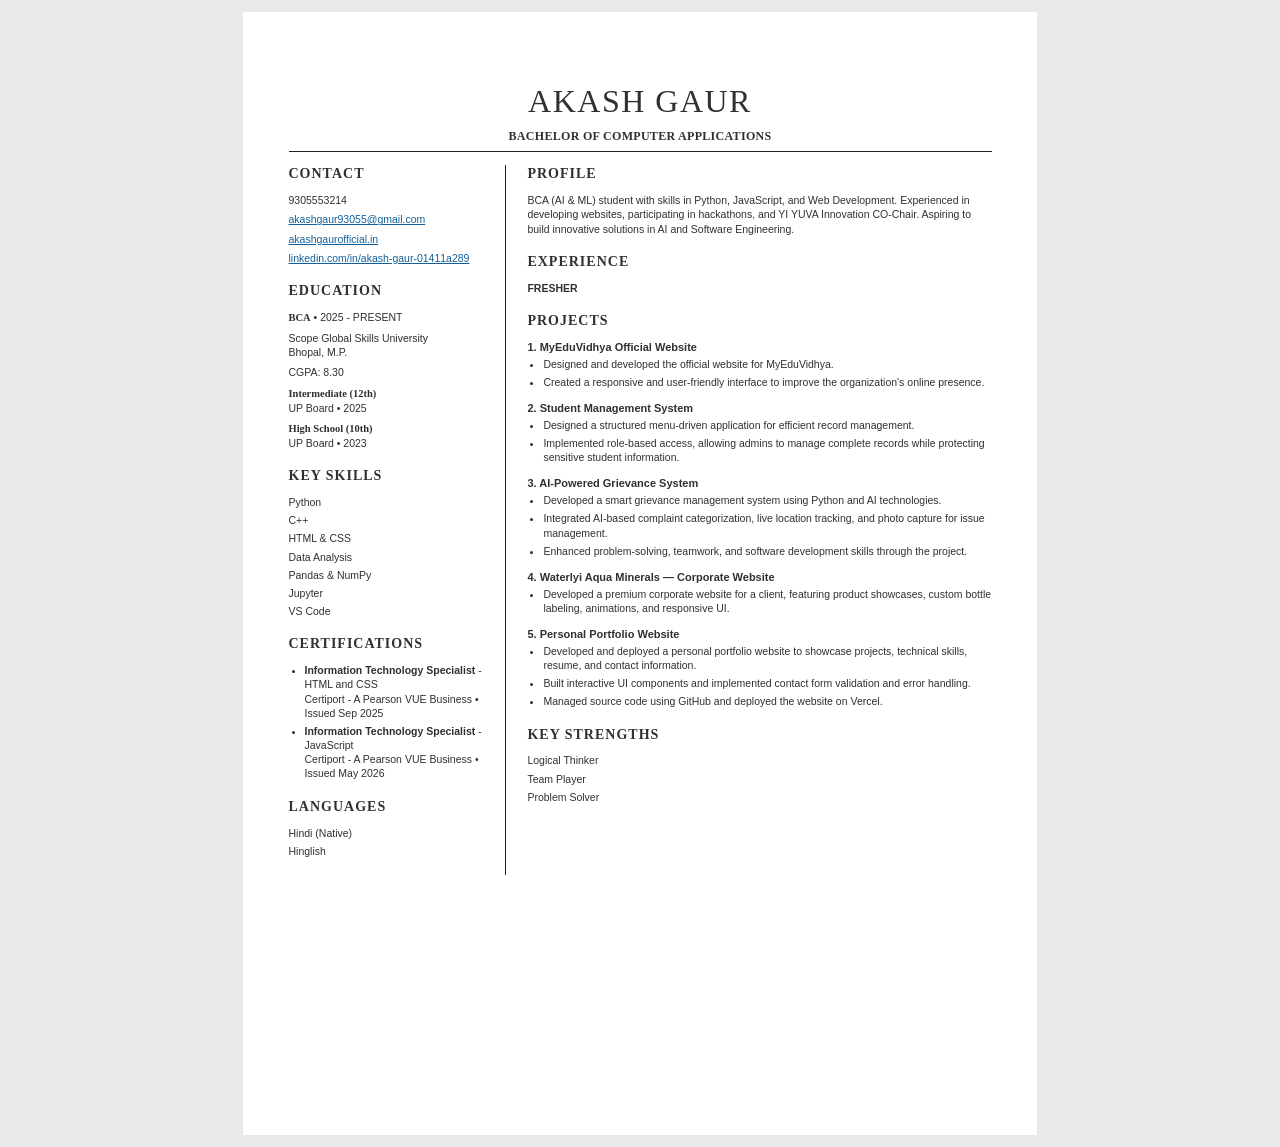
<file: resume.html>
<!doctype html>
<html lang="en">
<head>
  <meta charset="utf-8">
  <meta name="viewport" content="width=device-width, initial-scale=1">
  <title>Akash Gaur - Resume</title>
  <style>
    @page { size: A4; margin: 0; }
    * { box-sizing: border-box; }
    body {
      margin: 0;
      background: #e9e9e9;
      color: #303030;
      font-family: Arial, Helvetica, sans-serif;
      font-size: 10.5px;
      line-height: 1.35;
    }
    .page {
      width: 210mm;
      min-height: 297mm;
      margin: 12px auto;
      padding: 18mm 12mm 15mm;
      background: #fff;
    }
    header {
      text-align: center;
      border-bottom: 1px solid #222;
      padding-bottom: 7px;
      margin-bottom: 13px;
    }
    h1 {
      margin: 0;
      font-family: Georgia, "Times New Roman", serif;
      font-size: 32px;
      font-weight: 400;
      letter-spacing: 1.5px;
    }
    .subtitle {
      margin-top: 5px;
      font-family: Georgia, "Times New Roman", serif;
      font-size: 12px;
      font-weight: 700;
      letter-spacing: .3px;
    }
    .columns {
      display: grid;
      grid-template-columns: 31% 1fr;
      gap: 20px;
    }
    aside {
      border-right: 1px solid #222;
      padding-right: 15px;
    }
    main { padding-left: 1px; }
    section { margin-bottom: 17px; }
    h2 {
      margin: 0 0 9px;
      font-family: Georgia, "Times New Roman", serif;
      font-size: 14px;
      letter-spacing: 1px;
      font-weight: 700;
    }
    p { margin: 0 0 6px; }
    a { color: #12609b; text-decoration: underline; overflow-wrap: anywhere; }
    .contact p { margin-bottom: 5px; }
    .label {
      font-weight: 700;
      font-family: Georgia, "Times New Roman", serif;
    }
    ul { margin: 0; padding-left: 16px; }
    li { margin-bottom: 4px; }
    .skill-list, .language-list, .strength-list {
      list-style: none;
      padding-left: 0;
    }
    .skill-list li, .language-list li, .strength-list li { margin-bottom: 4px; }
    .project { margin-bottom: 12px; }
    .project-title { margin-bottom: 2px; }
    .project-title strong { font-size: 11px; }
    .project ul { margin-top: 2px; }
    .muted { color: #555; }
    @media print {
      body { background: #fff; }
      .page { margin: 0; }
    }
  </style>
</head>
<body>
  <div class="page">
    <header>
      <h1>AKASH GAUR</h1>
      <div class="subtitle">BACHELOR OF COMPUTER APPLICATIONS</div>
    </header>

    <div class="columns">
      <aside>
        <section class="contact">
          <h2>CONTACT</h2>
          <p>9305553214</p>
          <p><a href="mailto:akashgaur93055@gmail.com">akashgaur93055@gmail.com</a></p>
          <p><a href="https://www.akashgaurofficial.in/">akashgaurofficial.in</a></p>
          <p><a href="https://www.linkedin.com/in/akash-gaur-01411a289">linkedin.com/in/akash-gaur-01411a289</a></p>
        </section>

        <section>
          <h2>EDUCATION</h2>
          <p><span class="label">BCA</span> &bull; 2025 - PRESENT</p>
          <p>Scope Global Skills University<br>Bhopal, M.P.</p>
          <p>CGPA: 8.30</p>
          <p><span class="label">Intermediate (12th)</span><br>UP Board &bull; 2025</p>
          <p><span class="label">High School (10th)</span><br>UP Board &bull; 2023</p>
        </section>

        <section>
          <h2>KEY SKILLS</h2>
          <ul class="skill-list">
            <li>Python</li>
            <li>C++</li>
            <li>HTML &amp; CSS</li>
            <li>Data Analysis</li>
            <li>Pandas &amp; NumPy</li>
            <li>Jupyter</li>
            <li>VS Code</li>
          </ul>
        </section>

        <section>
          <h2>CERTIFICATIONS</h2>
          <ul>
            <li><strong>Information Technology Specialist</strong> - HTML and CSS<br>Certiport - A Pearson VUE Business &bull; Issued Sep 2025</li>
            <li><strong>Information Technology Specialist</strong> - JavaScript<br>Certiport - A Pearson VUE Business &bull; Issued May 2026</li>
          </ul>
        </section>

        <section>
          <h2>LANGUAGES</h2>
          <ul class="language-list">
            <li>Hindi (Native)</li>
            <li>Hinglish</li>
          </ul>
        </section>
      </aside>

      <main>
        <section>
          <h2>PROFILE</h2>
          <p>BCA (AI &amp; ML) student with skills in Python, JavaScript, and Web Development. Experienced in developing websites, participating in hackathons, and YI YUVA Innovation CO-Chair. Aspiring to build innovative solutions in AI and Software Engineering.</p>
        </section>

        <section>
          <h2>EXPERIENCE</h2>
          <p><strong>FRESHER</strong></p>
        </section>

        <section>
          <h2>PROJECTS</h2>
          <div class="project">
            <p class="project-title"><strong>1. MyEduVidhya Official Website</strong></p>
            <ul>
              <li>Designed and developed the official website for MyEduVidhya.</li>
              <li>Created a responsive and user-friendly interface to improve the organization's online presence.</li>
            </ul>
          </div>
          <div class="project">
            <p class="project-title"><strong>2. Student Management System</strong></p>
            <ul>
              <li>Designed a structured menu-driven application for efficient record management.</li>
              <li>Implemented role-based access, allowing admins to manage complete records while protecting sensitive student information.</li>
            </ul>
          </div>
          <div class="project">
            <p class="project-title"><strong>3. AI-Powered Grievance System</strong></p>
            <ul>
              <li>Developed a smart grievance management system using Python and AI technologies.</li>
              <li>Integrated AI-based complaint categorization, live location tracking, and photo capture for issue management.</li>
              <li>Enhanced problem-solving, teamwork, and software development skills through the project.</li>
            </ul>
          </div>
          <div class="project">
            <p class="project-title"><strong>4. Waterlyi Aqua Minerals &mdash; Corporate Website</strong></p>
            <ul>
              <li>Developed a premium corporate website for a client, featuring product showcases, custom bottle labeling, animations, and responsive UI.</li>
            </ul>
          </div>
          <div class="project">
            <p class="project-title"><strong>5. Personal Portfolio Website</strong></p>
            <ul>
              <li>Developed and deployed a personal portfolio website to showcase projects, technical skills, resume, and contact information.</li>
              <li>Built interactive UI components and implemented contact form validation and error handling.</li>
              <li>Managed source code using GitHub and deployed the website on Vercel.</li>
            </ul>
          </div>
        </section>

        <section>
          <h2>KEY STRENGTHS</h2>
          <ul class="strength-list">
            <li>Logical Thinker</li>
            <li>Team Player</li>
            <li>Problem Solver</li>
          </ul>
        </section>
      </main>
    </div>
  </div>
</body>
</html>
</file>
